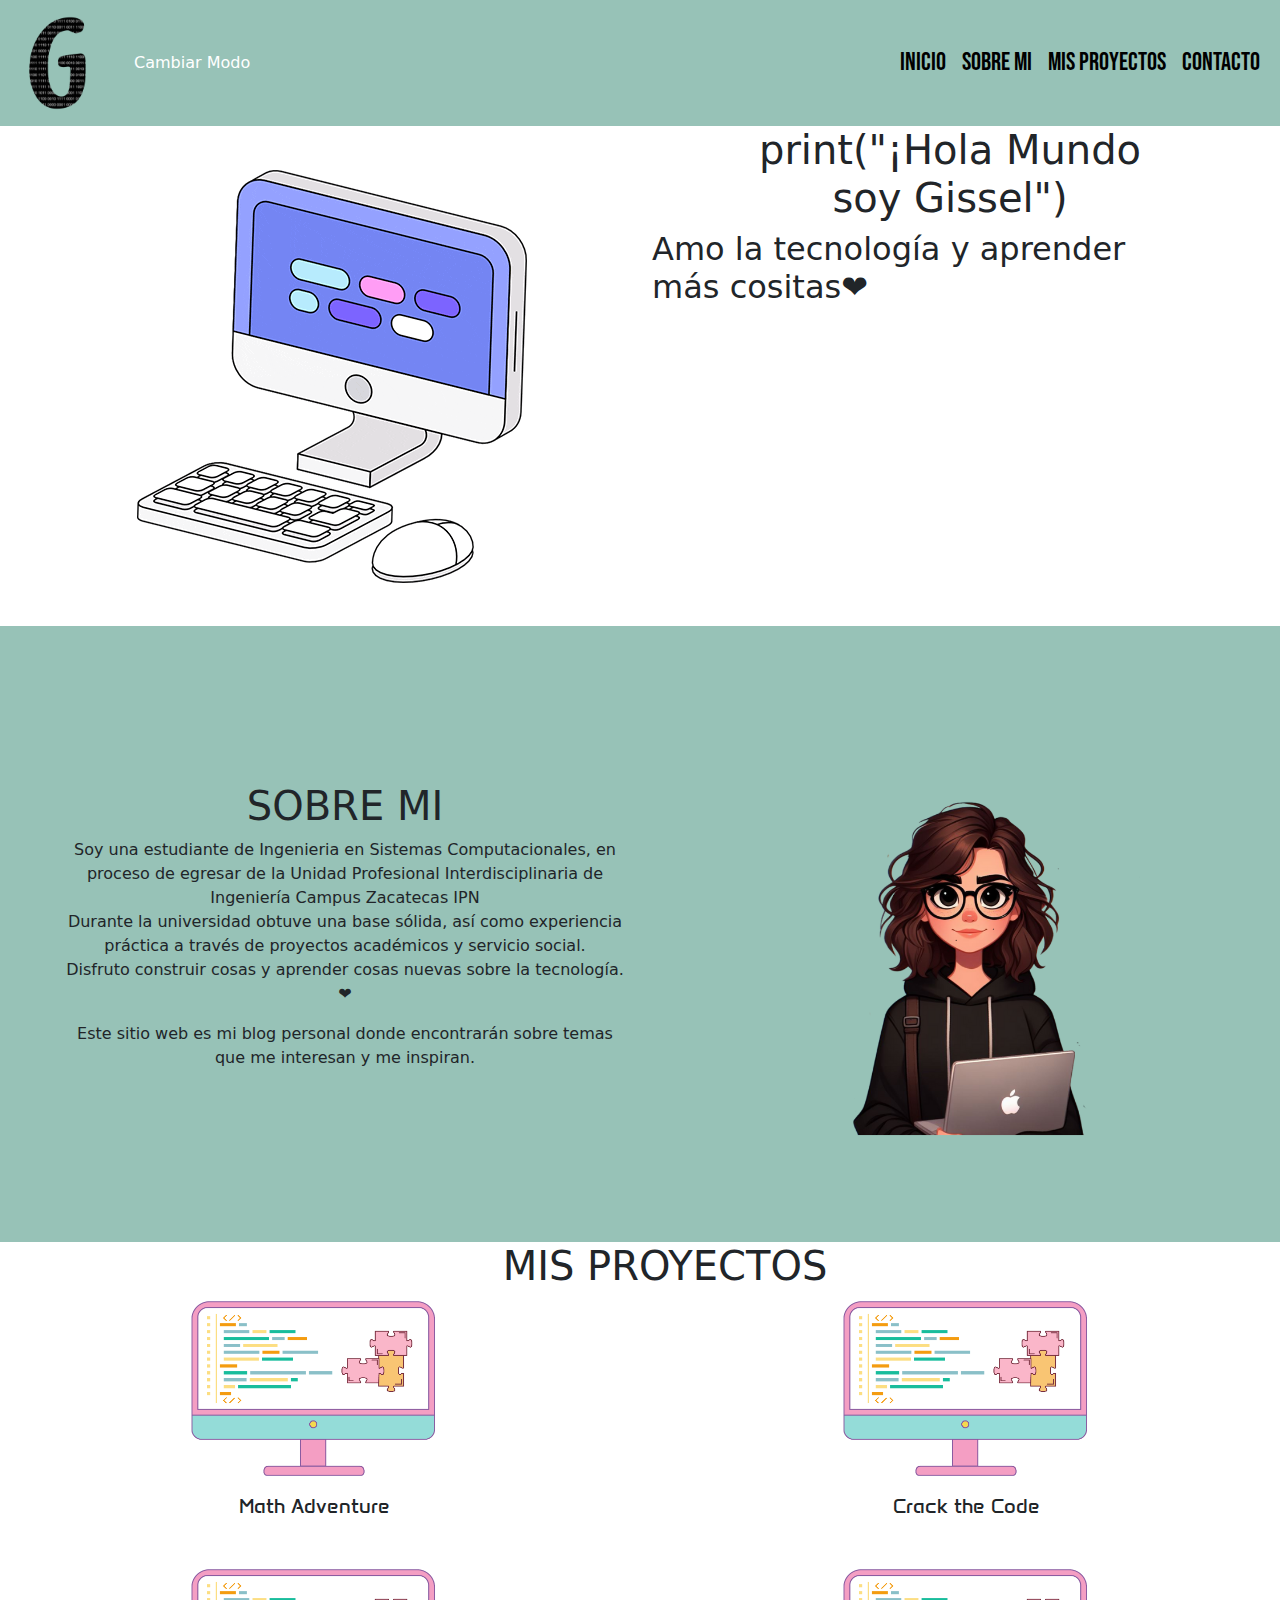
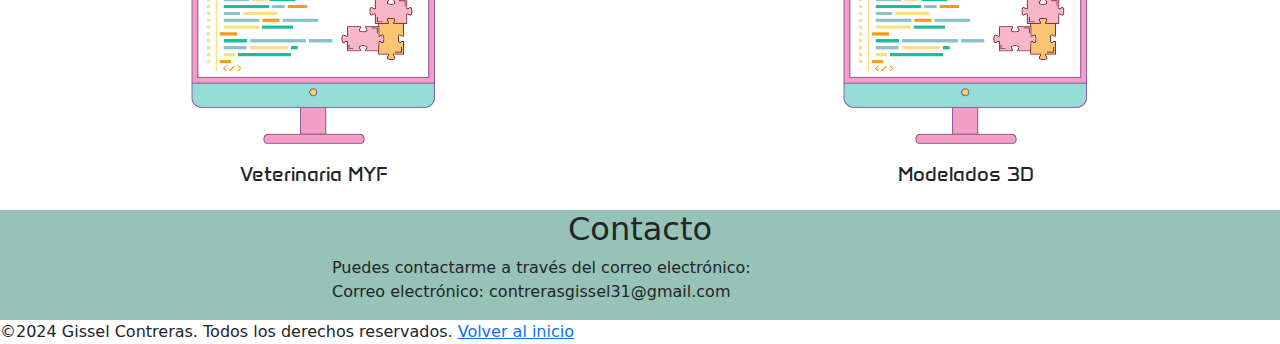
<file: index.html>
<!DOCTYPE html>
<html lang="en">

<head>
  <meta charset="UTF-8" />
  <meta name="viewport" content="width=device-width, initial-scale=1.0" />
  <link rel="stylesheet" href="style.css">
  <link href="https://cdn.jsdelivr.net/npm/bootstrap@5.3.3/dist/css/bootstrap.min.css" rel="stylesheet"
    integrity="sha384-QWTKZyjpPEjISv5WaRU9OFeRpok6YctnYmDr5pNlyT2bRjXh0JMhjY6hW+ALEwIH" crossorigin="anonymous">
  <title>BLOG</title>

</head>

<body>
  <header>
    <!--Barra Inicio-->
    <nav class="navbar navbar-expand-lg bg-color navbar-white" id="inicio">
      <div class="container-fluid">
        <a class="navbar-brand" href="#">
          <img src="./imagenes/g.png" alt="Logo" class="logo">
        </a>

        <button id="theme-toggle">Cambiar Modo</button>


        <button class="navbar-toggler" type="button" data-bs-toggle="collapse" data-bs-target="#navbarSupportedContent"
          aria-controls="navbarSupportedContent" aria-expanded="false" aria-label="Toggle navigation">
          <span class="navbar-toggler-icon">
          </span>
        </button>

        <div class="collapse navbar-collapse" id="navbarSupportedContent" a="barra">
          <div class="navbar-nav flex-grow-1 ml-auto"></div>
          <ul class="navbar-nav me-auto mb-2 mb-lg-0">
            <li class="nav-item">
              <a class="nav-link active" aria-current="page" href="#inicio">INICIO</a>
            </li>
            <li class="nav-item">
              <a class="nav-link" href="#sobremi">SOBRE MI</a>
            </li>
            <li class="nav-item">
              <a class="nav-link" href="#proyectos">MIS PROYECTOS</a>
            </li>
            <li class="nav-item">
              <a class="nav-link" href="#contacto">CONTACTO</a>
            </li>
          </ul>
        </div>
      </div>
    </nav>
  </header>

  <!-- Primera parte -->
  <div class="container-fluid">
    <div class="portada">
      <div class="container">
        <div class="row">
          <div class="col-md-6">
            <img src="./imagenes/laptop.gif" alt="portada" class="img-fluid">
          </div>
          <div class="col-md-6">
            <h1>print("¡Hola Mundo <br /> soy Gissel")</h1>
            <h2>Amo la tecnología y aprender más cositas❤</h2>
          </div>
        </div>
      </div>
    </div>
  </div>

  <!-- Sobre mí -->
  <div class="container-fluid bg-color" id="sobremi">
    <div class="presentacion">
      <div class="row">
        <div class="col-md-6">
          <h1>SOBRE MI</h1>
          <p>Soy una estudiante de Ingenieria en Sistemas Computacionales, en proceso de egresar de la Unidad
            Profesional Interdisciplinaria de Ingeniería Campus Zacatecas IPN <br>
            Durante la universidad obtuve una base sólida, así como experiencia práctica a través de proyectos
            académicos y servicio social. <br>
            Disfruto construir cosas y aprender cosas nuevas sobre la tecnología. ❤ </p>
          <p>Este sitio web es mi blog personal donde encontrarán sobre temas que me interesan y me inspiran. </p>
        </div>
        <div class="col-md-6">
          <img src="./imagenes/yo.png" alt="avatar" class="img-fluid">
        </div>
      </div>
    </div>
  </div>

  <!-- Proyectos -->
  <div id="proyectos" class="text-center">
    <h1>MIS PROYECTOS</h1>
    <div class="row row-cols-1 row-cols-md-2 g-4">
      <!-- MATH ADVENTURE -->
      <div class="col">
        <div class="card" style="background-color: transparent; border: none;">
          <button type="button" class="btn-img btn btn-outline btn-lg" data-bs-toggle="modal"
            data-bs-target="#MathAdventure" style="background-color: transparent; border-color: transparent;">
            <img src="./imagenes/carpetaproyectos.png" alt="Botón con Imagen" style="width: 250px; height: 180px;">
          </button>
          <div class="card-body">
            <h5 class="card-title">Math Adventure</h5>
            <!-- Modal para Math Adevneture-->
            <div class="modal fade text-center" id="MathAdventure" tabindex="-1" aria-labelledby="MathAdventureLabel"
              aria-hidden="true">
              <div class="modal-dialog modal-lg modal-dialog-centered">
                <div class="modal-content ">
                  <div class="modal-header" style="text-align: center;">
                    <h2 class="modal-title" id="MathAdventureLabel">MATH ADVENTURE</h2>
                    <button type="button" class="btn-close" data-bs-dismiss="modal" aria-label="Close"></button>
                  </div>
                  <div class="modal-body">
                    <div class="container text-center">
                      <div class="row">
                        <div class="col-sm-8">
                          <img src="./imagenes/portada.jpg" class="img-fluid" alt="MathAdventure">
                      </div>
                        <div class="col-sm-4">Es un videojuego educativo movil para niños de 5-7 años, que sirve como
                          apoyo para el trazado de los números <br> Creado en Unity <br>
                          durante mi trabajo terminal junto con dos compañeros. <br>
                          <a href="https://drive.google.com/file/d/1joXpe1iM-eqLDRDy2e7KPPwOiX9rpcbG/view?usp=drive_link">Apk del juego</a>
                          <br>
                          <a href="https://youtu.be/HgNxDBTH4IA">Video</a>

                        </div>
                      </div>
                    </div>
                  </div>
                </div>
              </div>
            </div>
          </div>
        </div>
      </div>

      <!--CRACK THE CODE-->
      <div class="col">
        <div class="card" style="background-color: transparent; border: none;">
          <button type="button" class="btn-img btn btn-outline btn-lg" data-bs-toggle="modal"
            data-bs-target="#crackthecode" style="background-color: transparent; border-color: transparent;">
            <img src="./imagenes/carpetaproyectos.png" alt="Botón con Imagen" style="width: 250px; height: 180px;">
          </button>
          <div class="card-body">
            <h5 class="card-title">Crack the Code</h5>
            <!-- Modal para Crack the code-->
            <div class="modal fade text-center" id="crackthecode" tabindex="-1" aria-labelledby="crackthecodeLabel"
              aria-hidden="true">
              <div class="modal-dialog modal-lg modal-dialog-centered">
                <div class="modal-content ">
                  <div class="modal-header" style="text-align: center;">
                    <h2 class="modal-title" id="crackthecodeLabel">Crack the Code</h2>
                    <button type="button" class="btn-close" data-bs-dismiss="modal" aria-label="Close"></button>
                  </div>
                  <div class="modal-body">
                    <div class="container text-center">
                      <div class="row">
                        <div class="col-sm-8">
                          <div id="carouselCrackthecode" class="carousel slide">
                            <div class="carousel-inner">
                              <div class="carousel-item active">
                                <img src="./imagenes/crackthecode/P1.jpeg" class="d-block w-100" alt="p1">
                              </div>
                              <div class="carousel-item">
                                <img src="./imagenes/crackthecode/P2.jpeg" class="d-block w-100" alt="p2">
                              </div>
                              <div class="carousel-item">
                                <img src="./imagenes/crackthecode/P3.jpeg" class="d-block w-100" alt="p3">
                              </div>
                              <div class="carousel-item">
                                <img src="./imagenes/crackthecode/p4.jpeg" class="d-block w-100" alt="p4">
                              </div>
                              <div class="carousel-item">
                                <img src="./imagenes/crackthecode/p5.jpeg" class="d-block w-100" alt="p5">
                              </div>
                            </div>
                            <button class="carousel-control-prev" type="button" data-bs-target="#carouselCrackthecode"
                              data-bs-slide="prev">
                              <span class="carousel-control-prev-icon" aria-hidden="true"></span>
                              <span class="visually-hidden">Previous</span>
                            </button>
                            <button class="carousel-control-next" type="button" data-bs-target="#carouselCrackthecode"
                              data-bs-slide="next">
                              <span class="carousel-control-next-icon" aria-hidden="true"></span>
                              <span class="visually-hidden">Next</span>
                            </button>
                          </div>
                        </div>
                        <div class="col-sm-4"> El objetivo principal es descifrar códigos secretos y resolver enigmas.
                          <br> Creado en el software Unity, durante mi servicio social, junto con dos compañeros.</div>
                      </div>
                    </div>
                  </div>
                </div>
              </div>
            </div>

          </div>
        </div>
      </div>

      <!--VETERINARIA-->
      <div class="col">
        <div class="card" style="background-color: transparent; border: none;">
          <button type="button" class="btn-img btn btn-outline btn-lg" data-bs-toggle="modal"
            data-bs-target="#veterinaria" style="background-color: transparent; border-color: transparent;">
            <img src="./imagenes/carpetaproyectos.png" alt="Botón con Imagen" style="width: 250px; height: 180px;">
          </button>
          <div class="card-body">
            <h5 class="card-title">Veterinaria MYF</h5>

            <!-- Modal para veterinaria-->
            <div class="modal fade text-center" id="veterinaria" tabindex="-1" aria-labelledby="veterinariaLabel"
              aria-hidden="true">
              <div class="modal-dialog modal-lg modal-dialog-centered">
                <div class="modal-content ">
                  <div class="modal-header" style="text-align: center;">
                    <h2 class="modal-title" id="veterinariaLabel">VETERINARIA MYF</h2>
                    <button type="button" class="btn-close" data-bs-dismiss="modal" aria-label="Close"></button>
                  </div>
                  <div class="modal-body">
                    <div class="container text-center">
                      <div class="row">
                        <div class="col-sm-8">

                          <img src="./imagenes/veterinaria/principal.png" class="img-fluid" alt="veterinaria">

                        </div>
                        <div class="col-sm-4">Página Web creada en Google Sites <br> <a href="https://sites.google.com/view/veterinaria-myf/servicio">Página Web</a></div>
                      </div>
                    </div>
                  </div>
                </div>
              </div>
            </div>
          </div>
        </div>
      </div>

      <!--3D-->
      <div class="col">
        <div class="card" style="background-color: transparent; border: none;">
          <button type="button" class="btn-img btn btn-outline btn-lg" data-bs-toggle="modal" data-bs-target="#3D"
            style="background-color: transparent; border-color: transparent;">
            <img src="./imagenes/carpetaproyectos.png" alt="Botón con Imagen" style="width: 250px; height: 180px;">
          </button>
          <div class="card-body">
            <h5 class="card-title">Modelados 3D</h5>
            <!-- Modal para Modelados 3D-->
            <div class="modal fade text-center" id="3D" tabindex="-1" aria-labelledby="3DLabel" aria-hidden="true">
              <div class="modal-dialog modal-lg modal-dialog-centered">
                <div class="modal-content">
                  <div class="modal-header" style="text-align: center;">
                    <h2 class="modal-title" id="3DLabel">Modelados 3D</h2>
                    <button type="button" class="btn-close" data-bs-dismiss="modal" aria-label="Close"></button>
                  </div>
                  <div class="modal-body">
                    <div class="container text-center">
                      <div class="row">
                        <div class="col-sm-8">
                          <div id="carousel3D" class="carousel slide">
                            <div class="carousel-inner">
                              <div class="carousel-item active">
                                <img src="./imagenes/casa.png" class="d-block w-100 img-fluid"
                                  style="max-width: 500px; height: 300px;" alt="casa">
                              </div>
                              <div class="carousel-item">
                                <img src="./imagenes/coca.png" class="d-block w-100 img-fluid"
                                  style="max-width: 500px; height: 300px;" alt="coca">
                              </div>
                              <div class="carousel-item">
                                <img src="./imagenes/copas.png" class="d-block w-100 img-fluid"
                                  style="max-width: 500px; height: 300px;" alt="copa">
                              </div>
                              <div class="carousel-item">
                                <img src="./imagenes/vasos.png" class="d-block w-100 img-fluid"
                                  style="max-width: 500px; height: 300px;" alt="vaso">
                              </div>
                              <div class="carousel-item">
                                <img src="./imagenes/montañas.png" class="d-block w-100 img-fluid"
                                  style="max-width: 500px; height: 300px;" alt="montañas">
                              </div>
                              <div class="carousel-item">
                                <img src="./imagenes/taza.png" class="d-block w-100 img-fluid"
                                  style="max-width: 500px; height: 300px;" alt="taza">
                              </div>
                            </div>
                            <button class="carousel-control-prev" type="button" data-bs-target="#carousel3D"
                              data-bs-slide="prev">
                              <span class="carousel-control-prev-icon" aria-hidden="true"></span>
                              <span class="visually-hidden">Previous</span>
                            </button>
                            <button class="carousel-control-next" type="button" data-bs-target="#carousel3D"
                              data-bs-slide="next">
                              <span class="carousel-control-next-icon" aria-hidden="true"></span>
                              <span class="visually-hidden">Next</span>
                            </button>
                          </div>
                        </div>
                        <div class="col-sm-4">Modelos en 3D creados en el software Blender, hechos durante mi estancia
                          en la univerdad, en la materia Computer Animations</div>
                      </div>
                    </div>
                  </div>
                </div>
              </div>
            </div>
          </div>
        </div>
      </div>
    </div>
  </div>

            <!-- Contacto -->
            <div id="contacto" class="container-fluid bg-color">
              <div class="row">
                <div class="col-md-6 offset-md-3">
                  <h2 class="text-center">Contacto</h2>
                  <p>Puedes contactarme a través del correo electrónico:
        <br>
                    Correo electrónico: contrerasgissel31@gmail.com</p>
                </div>
              </div>
            </div>

            <footer>
        ©2024 Gissel Contreras. Todos los derechos reservados.
        <a href="#navbarSupportedContent">Volver al inicio</a>
      </footer>

      <script src="https://cdn.jsdelivr.net/npm/bootstrap@5.3.3/dist/js/bootstrap.bundle.min.js"
        integrity="sha384-YvpcrYf0tY3lHB60NNkmXc5s9fDVZLESaAA55NDzOxhy9GkcIdslK1eN7N6jIeHz"
        crossorigin="anonymous"></script>

        <!--<script src="java.js"></script>-->
</body>

</html>
</file>
<file: style.css>
@import url('https://fonts.googleapis.com/css2?family=Bebas+Neue&display=swap');
@import url('https://fonts.googleapis.com/css2?family=Anta&display=swap');

/*Barra inicio*/
.navbar-nav .nav-link {
    font-family: "Bebas Neue", sans-serif;
    font-size: 25px;
    color: black;
}

.bg-color {
    background-color: #97c2b7;
}


.logo {
    width: 100px;
    height: auto;
}

/*INICIO*/

.col {
    display: flex;
    align-items: center;
    justify-content: center;
    flex-direction: column;
    align-items: center;
    font-family: "Anta", sans-serif;
}

.portada img {
    margin-right: 20px;
}

/*SOBRE MI*/

.presentacion .row {
    display: flex;
    align-items: center;
}

.presentacion .col {
    display: flex;
    flex-direction: column;
    align-items: center;
    justify-content: center;
    height: 100vh;
    font-family: "Anta", sans-serif;
}

.presentacion p,
h1 {
    text-align: center;
    margin-left: 50px;
}





.p {
    color: #960c0c;
    font-family: 'Courier New', Courier, monospace;
}

/*Carpetas proyecto*/
.btn-img.btn.btn-outline.btn-lg {
    background-color: transparent;
    border: none;
    padding: 0;

    transition: transform 0.10s ease;
}

.btn-img:hover {
    transform: scale(1.2);
}


/* Estilos para el modo oscuro */
.dark-mode {
    background-color: #222;
    color: #fff;
}

#theme-toggle {
    background-color: transparent;
    border: none;
    color: white;
    cursor: pointer;
}

.navbar {
    display: flex;
    justify-content: space-between;
    align-items: center;
    padding: 10px;
}
</file>
